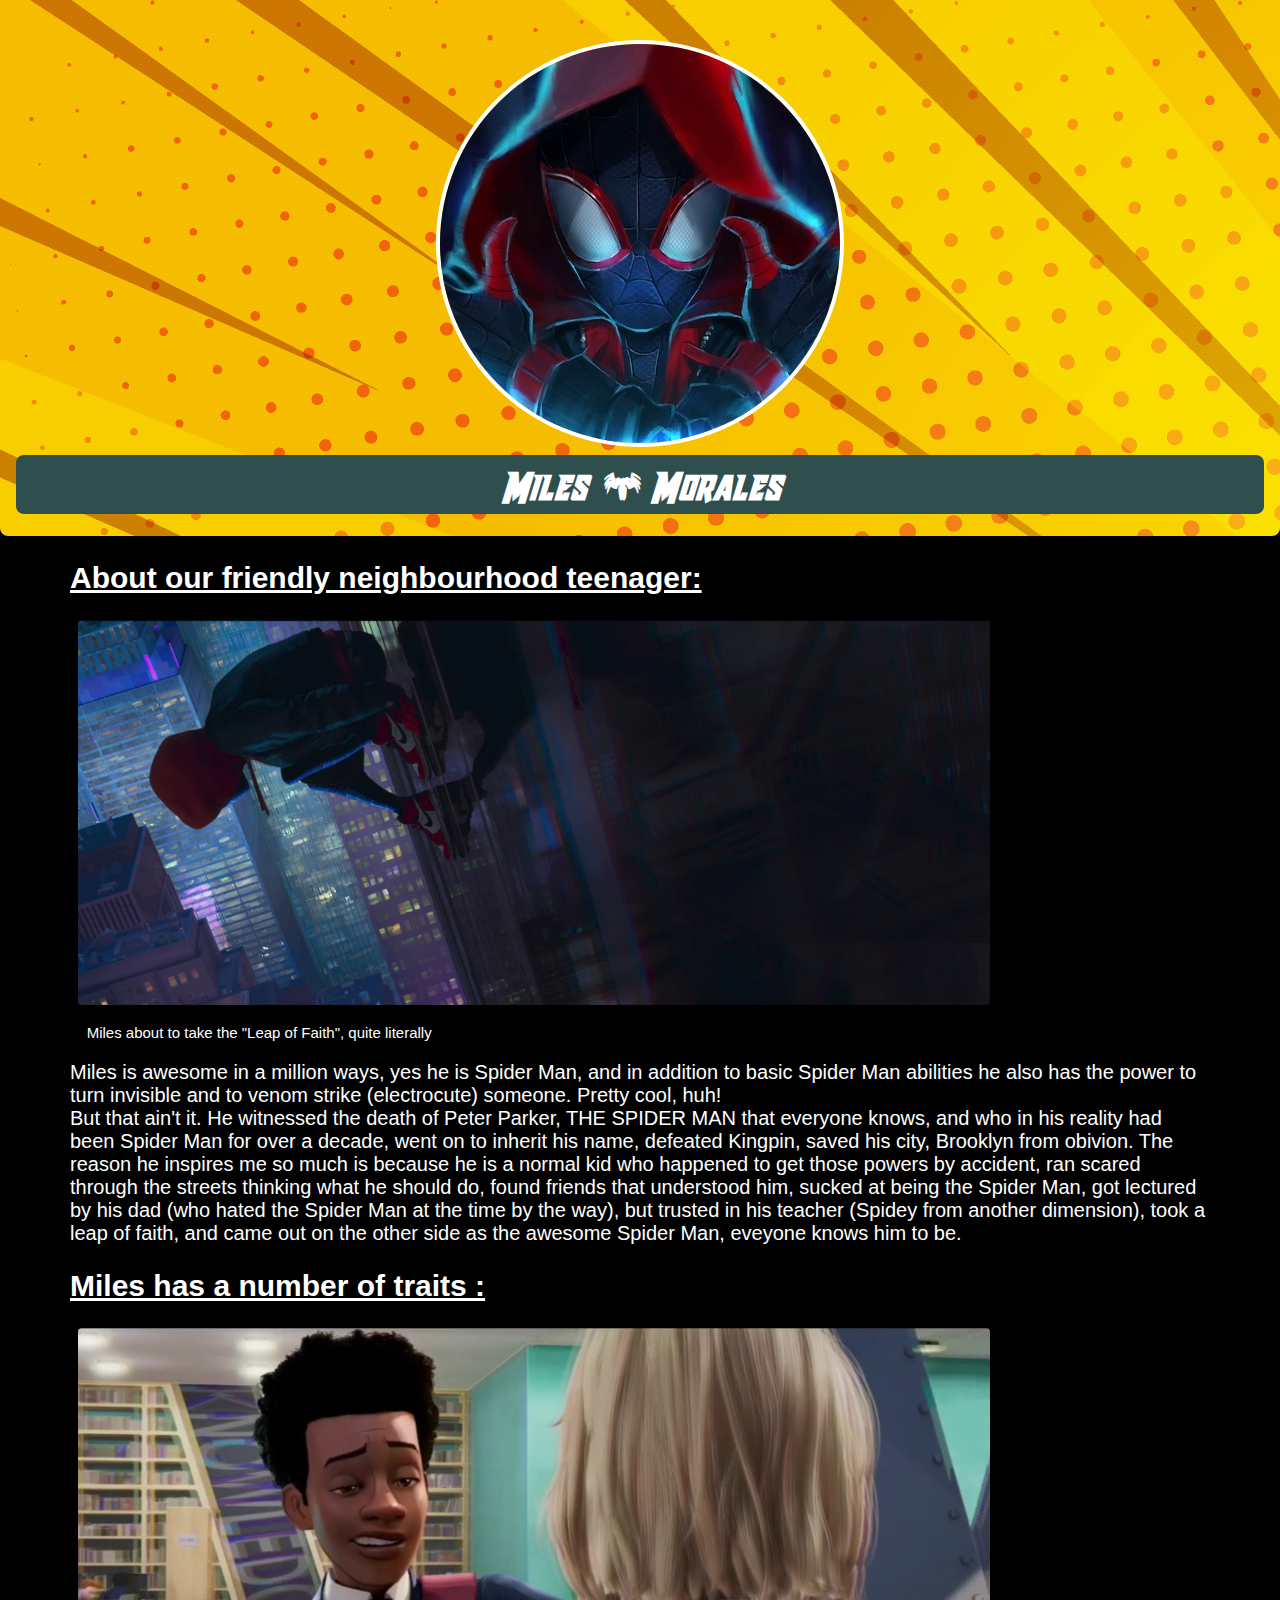
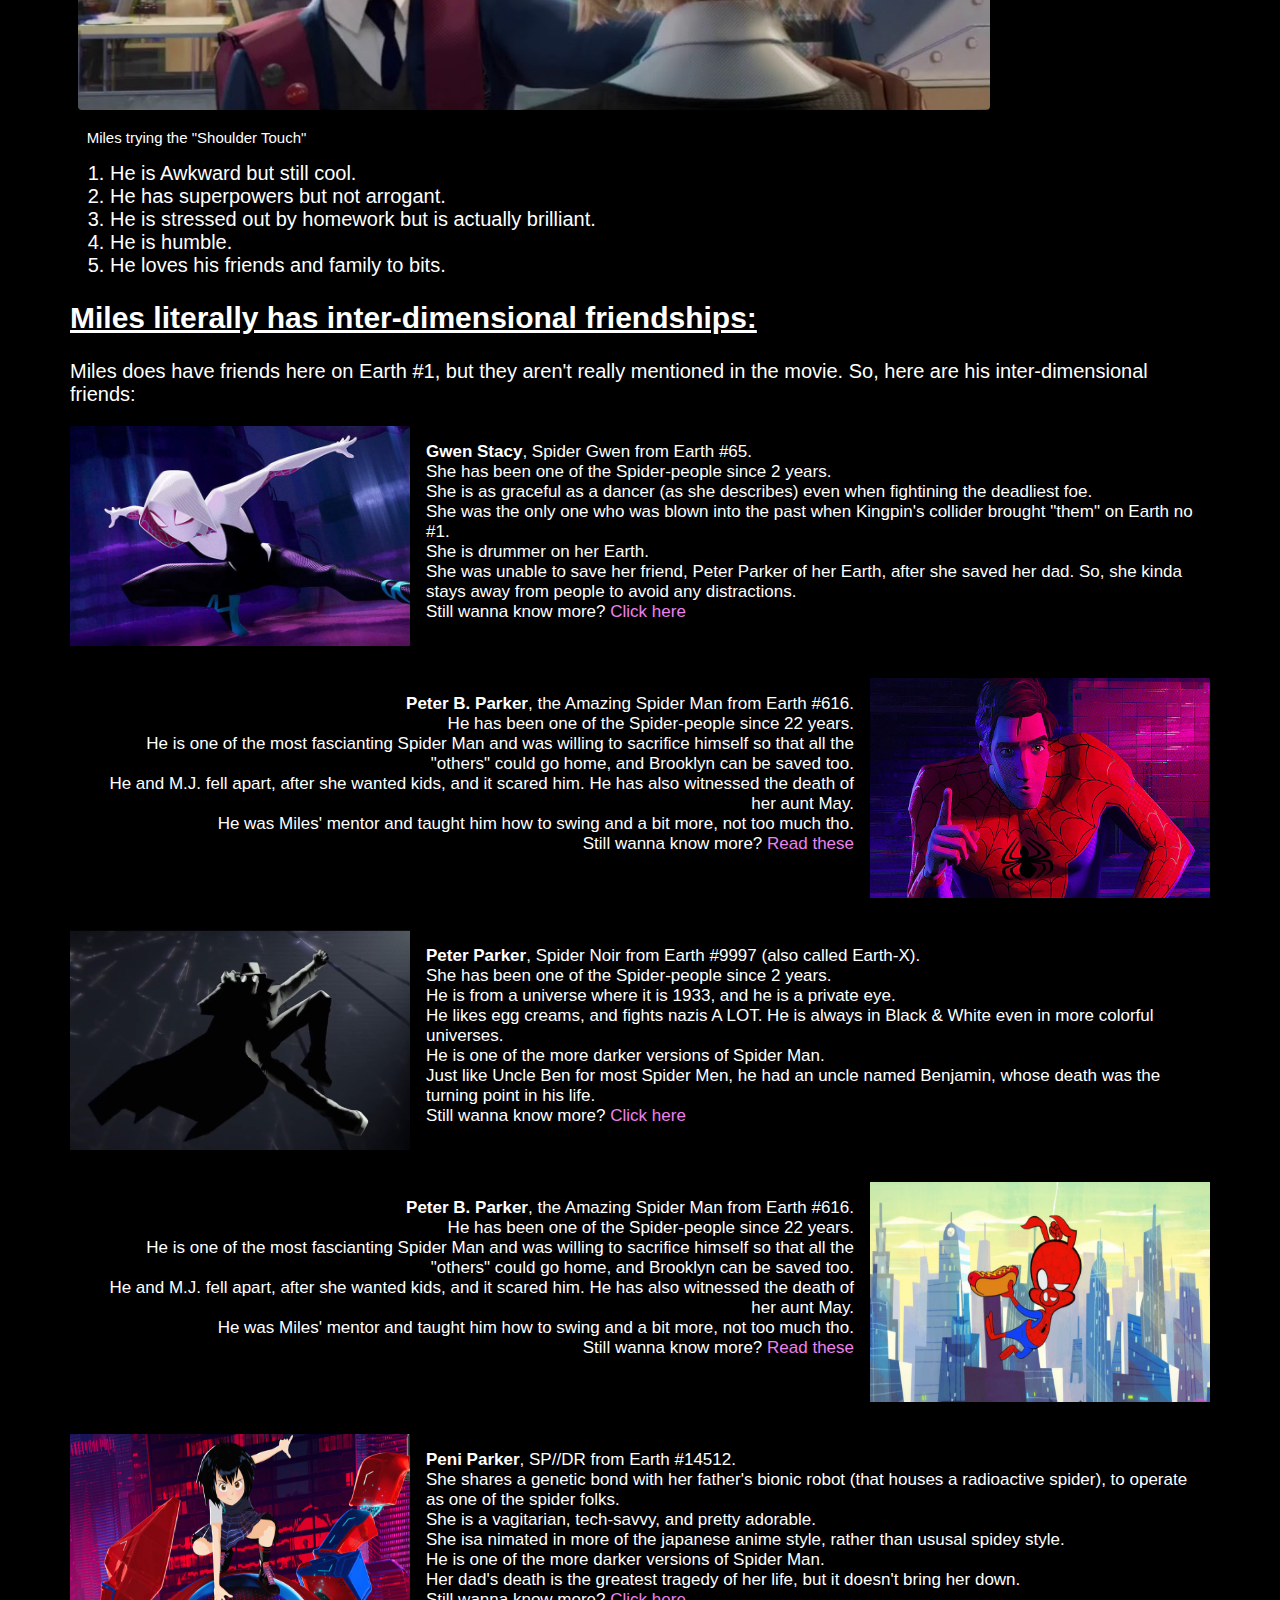
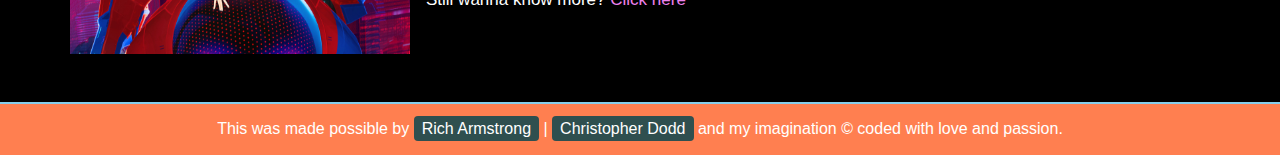
<file: index.html>
<!DOCTYPE html>
<html>

<head>
	<title>Miles Morales | Spidey</title>
	<link rel="stylesheet" type="text/css" href="style.css">
	<link href="https://fonts.googleapis.com/css?family=Orbitron&display=swap" rel="stylesheet">
	<link rel="icon" href="img/favicon.png" type="image/png">
	<meta name="viewport" content="width=device-width, initial-scale=1">
</head>

<body>
	<header>
		<img src="img/intro.png">
		<h1 style="font-family: crusade;">Miles &nbsp;<span style="font-family: logo">S</span> Morales</h1>
	</header>
	
	<!-- main element -->
	<main>
	  <div class="main-container">
		
		<!-- About section -->
		<h2>About our friendly neighbourhood teenager:</h2>
		<img src="img/leap.png" class="main-img" alt="Miles jumping into the madness.">
		<p class="caption"> &nbsp; &nbsp; Miles about to take the "Leap of Faith", quite literally</p>
		<p>Miles is awesome in a million ways, yes he is Spider Man, and in addition to basic Spider Man abilities he also has the power to turn invisible and to venom strike (electrocute) someone. Pretty cool, huh!<br>But that ain't it. He witnessed the death of Peter Parker, THE SPIDER MAN that everyone knows, and who in his reality had been Spider Man for over a decade, went on to inherit his name, defeated Kingpin, saved his city, Brooklyn from obivion. The reason he inspires me so much is because he is a normal kid who happened to get those powers by accident, ran scared through the streets thinking what he should do, found friends that understood him, sucked at being the Spider Man, got lectured by his dad (who hated the Spider Man at the time by the way), but trusted in his teacher (Spidey from another dimension), took a leap of faith, and came out on the other side as the awesome Spider Man, eveyone knows him to be.</p>
		
		<!-- Traits -->
		<h2>Miles has a number of traits :</h2>
		<img src="img/hey.png" class="main-img" alt="HEY!">
		<p class="caption"> &nbsp; &nbsp; Miles trying the "Shoulder Touch"</p>
		<ol>
			<li>He is Awkward but still cool.</li>
			<li>He has superpowers but not arrogant.</li>
			<li>He is stressed out by homework but is actually brilliant.</li>
			<li>He is humble.</li>
			<li>He loves his friends and family to bits.</li>			
		</ol>
		
		<!-- His peeps -->
		<h2>Miles literally has inter-dimensional friendships:</h2>
		<p>Miles does have friends here on Earth #1, but they aren't really mentioned in the movie. So, here are his inter-dimensional friends:</p>
		<div class="wrapper">
			<div class="container">
				<ul style="list-style-type: none; padding: 0;">
					<li>
						<div class="side-by-side">
							<div class="img-left">
								<img src="img/gwen.png" class="logo-left">
							</div>
							<div class="text-left">
								<b>Gwen Stacy</b>, Spider Gwen from Earth #65.
								<br>She has been one of the Spider-people since 2 years.
								<br>She is as graceful as a dancer (as she describes) even when fightining the deadliest foe.
								<br>She was the only one who was blown into the past when Kingpin's collider brought "them" on Earth no #1.
								<br>She is drummer on her Earth.
								<br>She was unable to save her friend, Peter Parker of her Earth, after she saved her dad. So, she kinda stays away from people to avoid any distractions.
								<br>Still wanna know more? <a href="https://www.marvel.com/characters/spider-woman-gwen-stacy" target="_blank">Click here</a>
							</div>
						</div>
					</li>
					<li>

					  <!-- This is for the right side responsiveness -->
						<div class="side-big">
							<div class="text-right">
								<b>Peter B. Parker</b>, the Amazing Spider Man from Earth #616.
								<br>He has been one of the Spider-people since 22 years.
								<br>He is one of the most fascianting Spider Man and was willing to sacrifice himself so that all the "others" could go home, and Brooklyn can be saved too.
								<br>He and M.J. fell apart, after she wanted kids, and it scared him. He has also witnessed the death of her aunt May.
								<br>He was Miles' mentor and taught him how to swing and a bit more, not too much tho.
								<br>Still wanna know more? <a href="https://www.marvel.com/comics/issue/6482/the_amazing_spider-man_1963_1" target="_blank">Read these</a>
							</div>
							<div class="img-right">
								<img src="img/peter.png" class="logo-right">
							</div>
						</div>

						<!-- This one will show for smaller screen sizes -->
						<div class="side-small">
							<div class="img-left">
								<img src="img/peter.png" class="logo-left">
							</div>
							<div class="text-left">
								<b>Peter B. Parker</b>, the Amazing Spider Man from Earth #616.
								<br>He has been one of the Spider-people since 22 years.
								<br>He is one of the most fascianting Spider Man and was willing to sacrifice himself so that all the "others" could go home, and Brooklyn can be saved too.
								<br>He and M.J. fell apart, after she wanted kids, and it scared him. He has also witnessed the death of her aunt May.
								<br>He was Miles' mentor and taught him how to swing and a bit more, not too much tho.
								<br>Still wanna know more? <a href="https://www.marvel.com/comics/issue/6482/the_amazing_spider-man_1963_1" target="_blank">Read these</a>
							</div>
						</div>		
					</li>
					<li>
						<div class="side-by-side">
							<div class="img-left">
								<img src="img/noir.png" class="logo-left">
							</div>
							<div class="text-left">
								<b>Peter Parker</b>, Spider Noir from Earth #9997 (also called Earth-X).
								<br>She has been one of the Spider-people since 2 years.
								<br>He is from a universe where it is 1933, and he is a private eye.
								<br>He likes egg creams, and fights nazis A LOT. He is always in Black & White even in more colorful universes.
								<br>He is one of the more darker versions of Spider Man.
								<br>Just like Uncle Ben for most Spider Men, he had an uncle named Benjamin, whose death was the turning point in his life.
								<br>Still wanna know more? <a href="https://www.marvel.com/characters/spider-man-noir" target="_blank">Click here</a>
							</div>
						</div>
					</li>
					<li>
						<div class="side-big">
							<div class="text-right">
								<b>Peter B. Parker</b>, the Amazing Spider Man from Earth #616.
								<br>He has been one of the Spider-people since 22 years.
								<br>He is one of the most fascianting Spider Man and was willing to sacrifice himself so that all the "others" could go home, and Brooklyn can be saved too.
								<br>He and M.J. fell apart, after she wanted kids, and it scared him. He has also witnessed the death of her aunt May.
								<br>He was Miles' mentor and taught him how to swing and a bit more, not too much tho.
								<br>Still wanna know more? <a href="https://www.marvel.com/comics/issue/6482/the_amazing_spider-man_1963_1" target="_blank">Read these</a>
							</div>
							<div class="img-right">
								<img src="img/porker.png" class="logo-right">
							</div>
						</div>
						<div class="side-small">
							<div class="img-left">
								<img src="img/porker.png" class="logo-left">
							</div>
							<div class="text-left">
								<b>Peter Porker</b>, Spider Ham from Earth #8311.
								<br>He has been one of the Spider-people since .
								<br>He is a more cartoon-ish version of Spider people, and he was bit by a radioactive pig.
								<br>He can float, if he smells anything nice.
								<br>He also has a huge wooden hammer that can fit in his pocket for some reason.
								<br>Don't take him for a simple cartoon though, he is still badass.
								<br>Still wanna know more? <a href="https://www.marvel.com/characters/spider-ham-peter-porker" target="_blank">Click here</a>
							</div>
						</div>		
					</li>
					<li>
						<div class="side-by-side">
							<div class="img-left">
								<img src="img/peni.png" class="logo-left">
							</div>
							<div class="text-left">
								<b>Peni Parker</b>, SP//DR from Earth #14512.
								<br>She shares a genetic bond with her father's bionic robot (that houses a radioactive spider), to operate as one of the spider folks.
								<br>She is a vagitarian, tech-savvy, and pretty adorable.
								<br>She isa nimated in more of the japanese anime style, rather than ususal spidey style.
								<br>He is one of the more darker versions of Spider Man.
								<br>Her dad's death is the greatest tragedy of her life, but it doesn't bring her down.
								<br>Still wanna know more? <a href="https://www.marvel.com/characters/peni-parker" target="_blank">Click here</a>
							</div>
						</div>
					</li>
				</ul>
			</div>
		</div>
	  </div>
	</main>
	
	<!--footer-->
	<footer>
		<p>This was made possible by <a href="https://www.skillshare.com/user/taptapkaboom" target="_blank">Rich Armstrong</a> | <a href="https://www.skillshare.com/profile/Christopher-Dodd/3311891">Christopher Dodd</a> and my imagination &#169; coded with love and passion.</p>
	</footer>
</body>
</html>
</file>
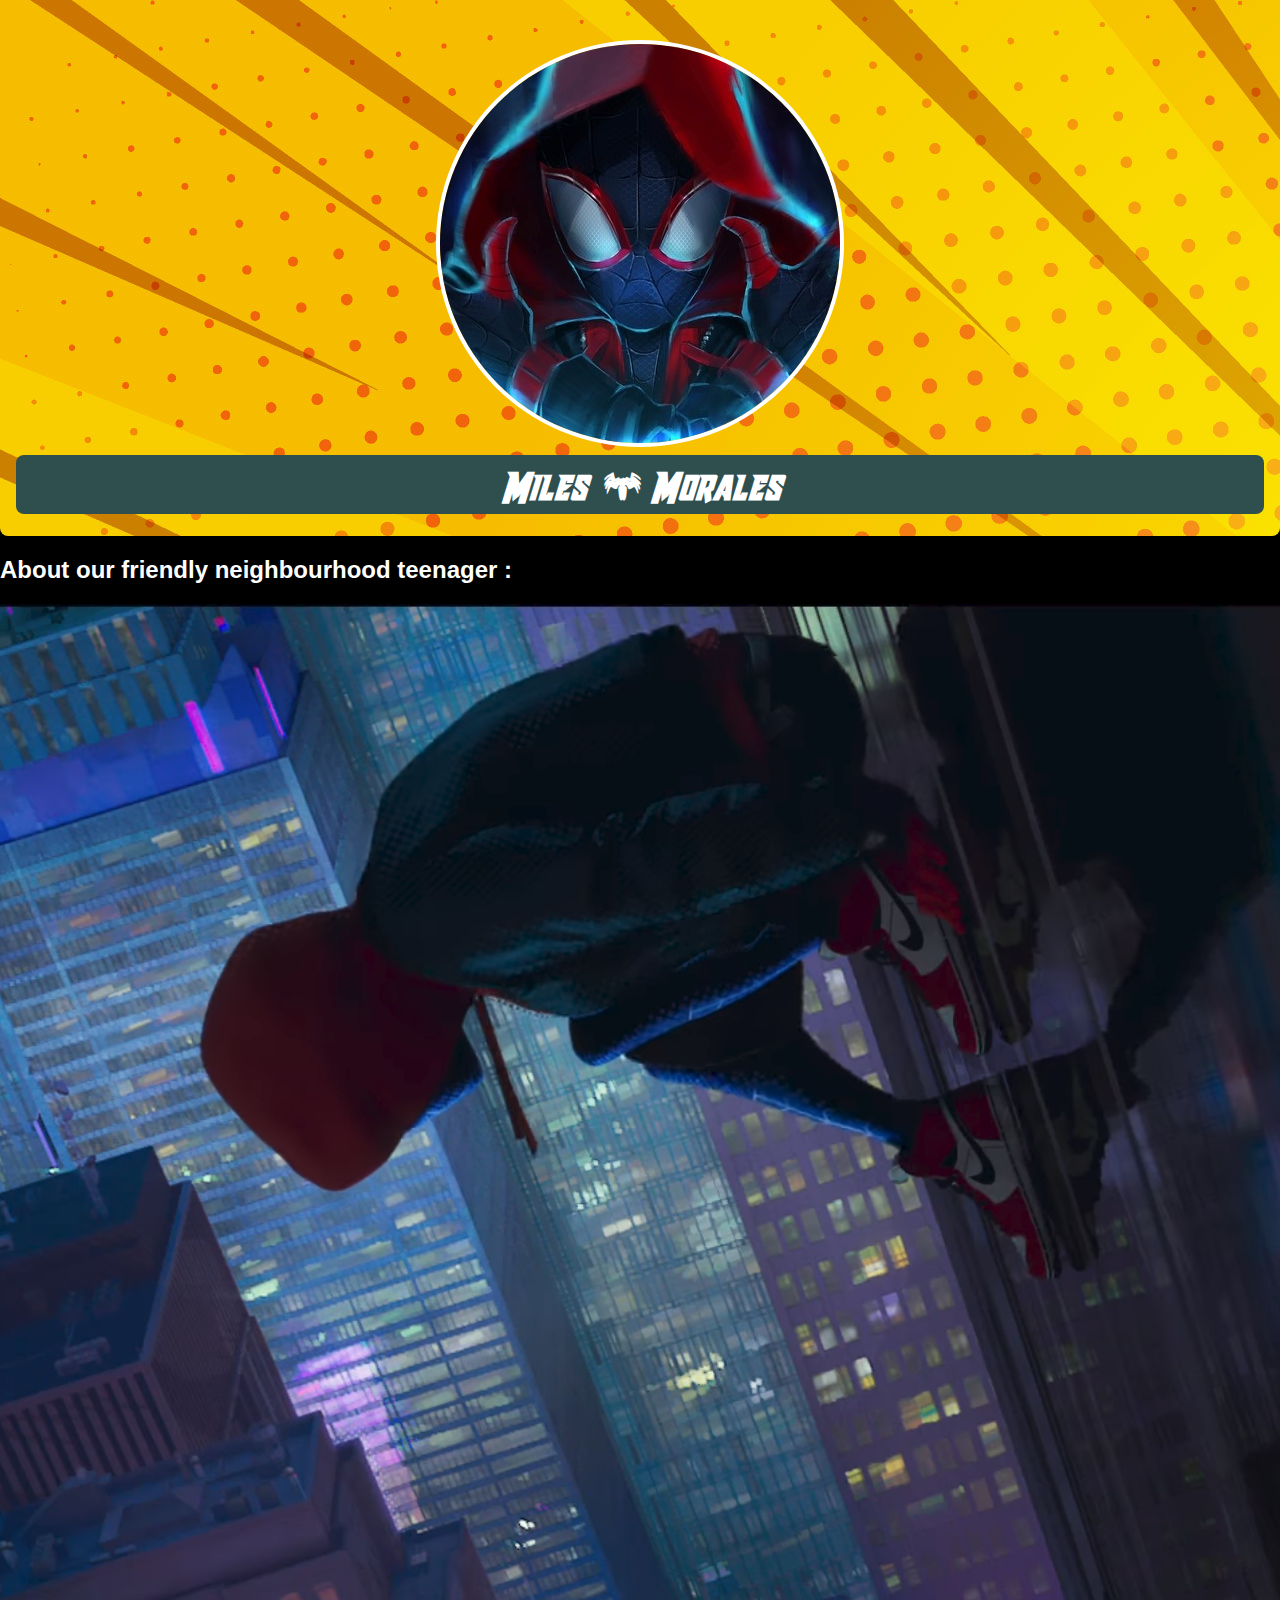
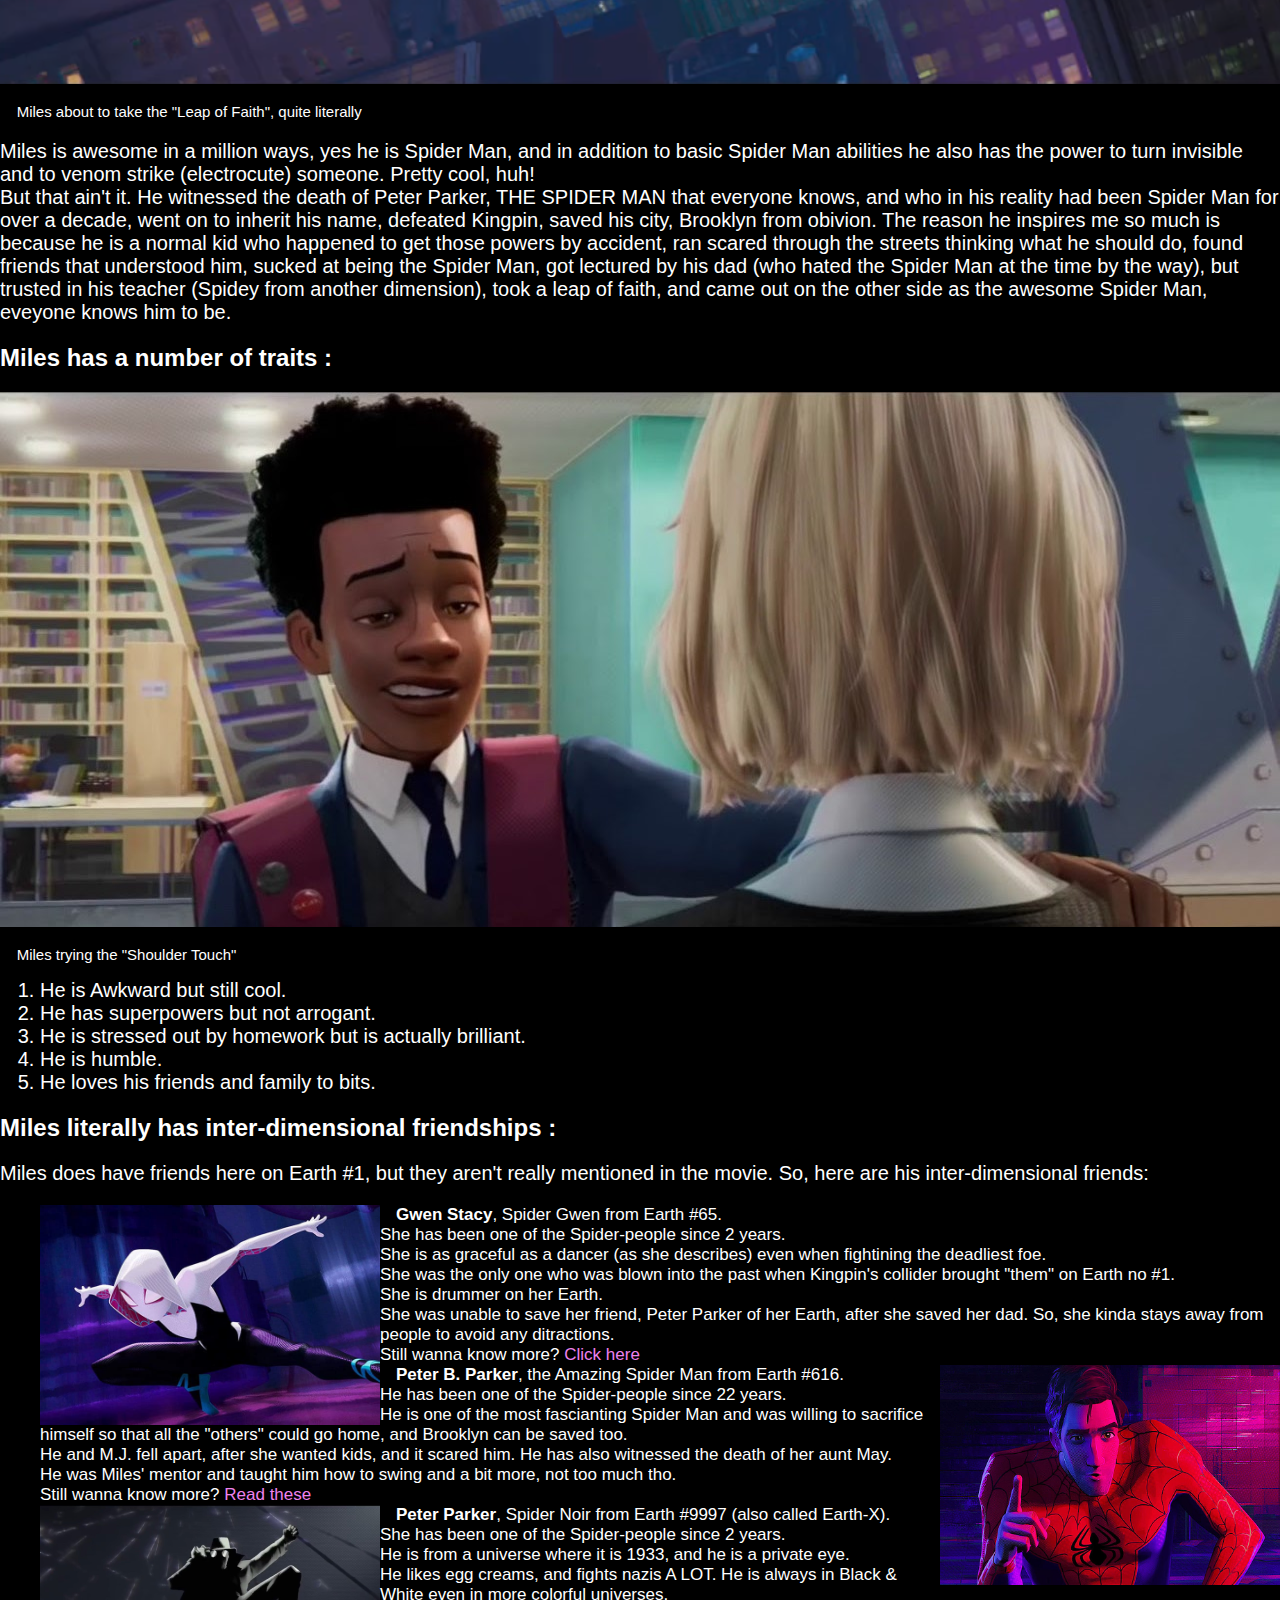
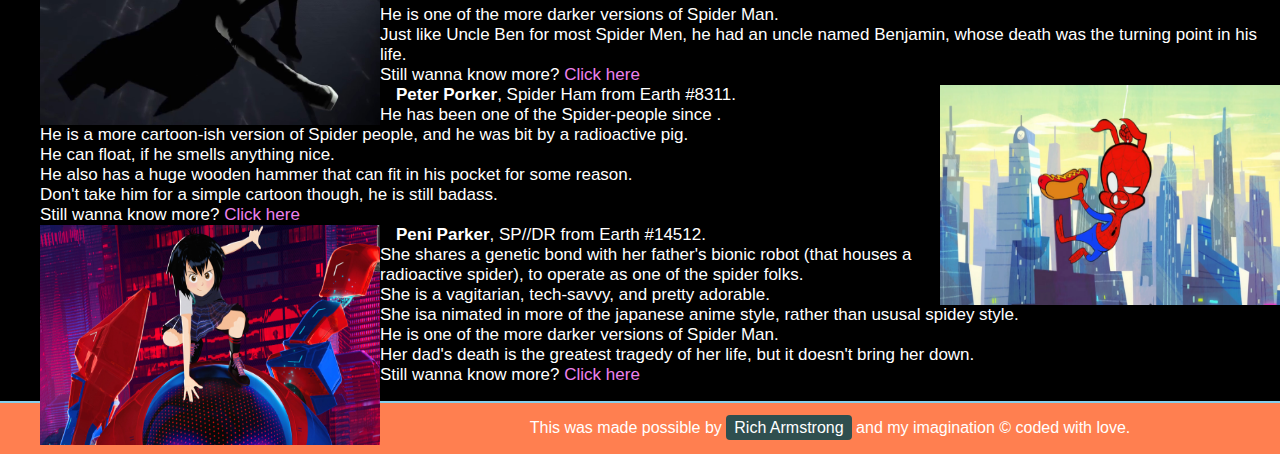
<file: original.html>
<!DOCTYPE html>
<html>

<head>
	<title>Miles Morales | Spidey</title>
	<link rel="stylesheet" type="text/css" href="style.css">
	<link href="https://fonts.googleapis.com/css?family=Orbitron&display=swap" rel="stylesheet">
	<link rel="icon" href="img/favicon.png" type="image/png">
</head>

<body>
	<header>
		<img src="img/intro.png">
		<h1 style="font-family: crusade;">Miles &nbsp;<span style="font-family: logo">S</span> Morales</h1>
	</header>
	<!-- main element -->
	<main>
		<!-- About section -->
		<h2>About our friendly neighbourhood teenager :</h2>
		<img src="img/leap.png" alt="Miles jumping into the madness.">
		<p class="caption"> &nbsp; &nbsp; Miles about to take the "Leap of Faith", quite literally</p>
		<p>Miles is awesome in a million ways, yes he is Spider Man, and in addition to basic Spider Man abilities he also has the power to turn invisible and to venom strike (electrocute) someone. Pretty cool, huh!<br>But that ain't it. He witnessed the death of Peter Parker, THE SPIDER MAN that everyone knows, and who in his reality had been Spider Man for over a decade, went on to inherit his name, defeated Kingpin, saved his city, Brooklyn from obivion. The reason he inspires me so much is because he is a normal kid who happened to get those powers by accident, ran scared through the streets thinking what he should do, found friends that understood him, sucked at being the Spider Man, got lectured by his dad (who hated the Spider Man at the time by the way), but trusted in his teacher (Spidey from another dimension), took a leap of faith, and came out on the other side as the awesome Spider Man, eveyone knows him to be.</p>
		<!-- Traits -->
		<h2>Miles has a number of traits :</h2>
		<img src="img/hey.png" alt="HEY!">
		<p class="caption"> &nbsp; &nbsp; Miles trying the "Shoulder Touch"</p>
		<ol>
			<li>He is Awkward but still cool.</li>
			<li>He has superpowers but not arrogant.</li>
			<li>He is stressed out by homework but is actually brilliant.</li>
			<li>He is humble.</li>
			<li>He loves his friends and family to bits.</li>			
		</ol>
		<!-- His peeps -->
		<h2>Miles literally has inter-dimensional friendships :</h2>
		<p>Miles does have friends here on Earth #1, but they aren't really mentioned in the movie. So, here are his inter-dimensional friends:</p>
		<div class="wrapper">
			<div class="container">
				<ul style="list-style-type: none;">
					<li>
						<img src="img/gwen.png" class="logo-left">
						<span class="text-left">
							<b>Gwen Stacy</b>, Spider Gwen from Earth #65.
							<br>She has been one of the Spider-people since 2 years.
							<br>She is as graceful as a dancer (as she describes) even when fightining the deadliest foe.
							<br>She was the only one who was blown into the past when Kingpin's collider brought "them" on Earth no #1.
							<br>She is drummer on her Earth.
							<br>She was unable to save her friend, Peter Parker of her Earth, after she saved her dad. So, she kinda stays away from people to avoid any ditractions.
							<br>Still wanna know more? <a href="https://www.marvel.com/characters/spider-woman-gwen-stacy" target="_blank">Click here</a>
						</span>
					</li>
					<li>
						<img src="img/peter.png" class="logo-right">
						<span class="text-right">
							<b>Peter B. Parker</b>, the Amazing Spider Man from Earth #616.
							<br>He has been one of the Spider-people since 22 years.
							<br>He is one of the most fascianting Spider Man and was willing to sacrifice himself so that all the "others" could go home, and Brooklyn can be saved too.
							<br>He and M.J. fell apart, after she wanted kids, and it scared him. He has also witnessed the death of her aunt May.
							<br>He was Miles' mentor and taught him how to swing and a bit more, not too much tho.
							<br>Still wanna know more? <a href="https://www.marvel.com/comics/issue/6482/the_amazing_spider-man_1963_1" target="_blank">Read these</a>
						</span>
					</li>
					<li>
						<img src="img/noir.png" class="logo-left">
						<span class="text-left">
							<b>Peter Parker</b>, Spider Noir from Earth #9997 (also called Earth-X).
							<br>She has been one of the Spider-people since 2 years.
							<br>He is from a universe where it is 1933, and he is a private eye.
							<br>He likes egg creams, and fights nazis A LOT. He is always in Black & White even in more colorful universes.
							<br>He is one of the more darker versions of Spider Man.
							<br>Just like Uncle Ben for most Spider Men, he had an uncle named Benjamin, whose death was the turning point in his life.
							<br>Still wanna know more? <a href="https://www.marvel.com/characters/spider-man-noir" target="_blank">Click here</a>
						</span>
					</li>
					<li>
						<img src="img/porker.png" class="logo-right">
						<span class="text-right">
							<b>Peter Porker</b>, Spider Ham from Earth #8311.
							<br>He has been one of the Spider-people since .
							<br>He is a more cartoon-ish version of Spider people, and he was bit by a radioactive pig.
							<br>He can float, if he smells anything nice.
							<br>He also has a huge wooden hammer that can fit in his pocket for some reason.
							<br>Don't take him for a simple cartoon though, he is still badass.
							<br>Still wanna know more? <a href="https://www.marvel.com/characters/spider-ham-peter-porker" target="_blank">Click here</a>
						</span>
					</li>
					<li>
						<img src="img/peni.png" class="logo-left">
						<span class="text-left">
							<b>Peni Parker</b>, SP//DR from Earth #14512.
							<br>She shares a genetic bond with her father's bionic robot (that houses a radioactive spider), to operate as one of the spider folks.
							<br>She is a vagitarian, tech-savvy, and pretty adorable.
							<br>She isa nimated in more of the japanese anime style, rather than ususal spidey style.
							<br>He is one of the more darker versions of Spider Man.
							<br>Her dad's death is the greatest tragedy of her life, but it doesn't bring her down.
							<br>Still wanna know more? <a href="https://www.marvel.com/characters/peni-parker" target="_blank">Click here</a>
						</span>
					</li>
				</ul>
			</div>
		</div>
	</main>

	<!-- Footer element -->
	<footer>
		<p>This was made possible by <a href="https://www.skillshare.com/user/taptapkaboom">Rich Armstrong</a> and my imagination &#169; coded with love.</p>
	</footer>
</body>
</html>
</file>
<file: style.css>
/* Media queries for responsive */
@media screen and (max-width: 1170px) {
	main {
		margin-left: 16px !important;
		margin-right: 16px !important;
	}
}
@media screen and (max-width: 1020px) {
	.side-by-side, .side-small {
		display: block !important;
	}
	.side-big {
		display: none !important;
	}
	.img-left {
		max-width: 600px;
		margin-right: auto;
		margin-left: auto;
	}
	.logo-left {
		float: none !important;
		width: 100% !important;
		height: 100% !important;
	}
	.text-left {
		padding: 16px 40px !important;
	}
}
@media screen and (max-width: 440px) {
	header img {
		width: 290px !important;
	}
	header {
		max-height: 365px !important;
	}
}
@media screen and (max-width: 320px) {
	header img {
		width: 200px !important;
	}
	header {
		max-height: 280px !important;
	}
	header h1 {
		font-size: 25px !important;
	}
}

/* Custom Font Families */
@font-face {
  font-family: crusade;
  src: url(fonts/RaiderCrusaderLaser-yz55.otf);
}
@font-face {
	font-family: logo;
	src: url("fonts/HallOfHeroes-BErn.ttf");
}
@font-face {
	font-family: main;
	src: ("fonts/HelveticaNowDisplayXBlk.otf");
}

/* Entire page Styling */
body {
	margin: 0;
	padding: 0;
	background-color: black;
	font-family: main, sans-serif;
	color: white;
}
.main-container {
	max-width: 1140px;
	margin-left: auto;
	margin-right: auto;
}
.main-container h2 {
	text-decoration: underline;
	font-size: 30px;
}
.main-img {
	width: 80%;
    margin-left: 8px;
    border-radius: 4px;
}
p.caption {
	font-size: 15px;
}
main p, li {
	font-size: 20px;
}
a {
	text-decoration: none;
}

/* header Styling */
header {
	height: 480px;
    width: 100%;
    border-bottom-right-radius: 8px;
    border-bottom-left-radius: 8px;
    background-color: #2B3784;
    background-image: url(img/head-back.png);
    text-align: center;
    padding-top: 40px;
    padding-bottom: 16px;
}
header img {
	border-radius: 100%;
	border: 4px solid white;
	width: 400px;
}
header h1 {
	padding: 4px 0;
    margin: 4px 16px 0 16px;
    font-size: 35px;
    background-color: #2F4F4F;
    border-radius: 8px;
}
/* Inter-dimensional friends section (Head-ache) */
.container {
	max-width: 100%;
	margin-left: auto;
	margin-right: auto;
}
.container ul li {
	font-size: 17px;
}

/* Styling for the links */
.container a {
	color: violet;
}
.container a:hover {
	color: slateblue;
	text-decoration: underline;
}

/* Actual div styling for the inter-dimensional part */
.side-by-side, .side-big {
	display: flex;
}
.side-small {
	display: none;
}
.logo-left {
    float: left;
    width: 340px;
    height: 220px;
}
.logo-right {
	float: right;
    width: 340px;
    height: 220px;
}
.text-left {
    text-align: left;
    height: 220px;
    padding: 16px;
}
.text-right {
	text-align: right;
	height: 220px;
	padding: 16px;
}

/* Footer Styling */
footer {
	background-color: #FF7F50;
    border-top: 2px solid #87CEEB;
    padding-bottom: 1px;
    text-align: center;
}
footer a {
	color: white;
    background-color: darkslategrey;
    padding: 4px 8px;
    border-radius: 4px;
}
footer a:hover {
	text-decoration: underline;
}
</file>
